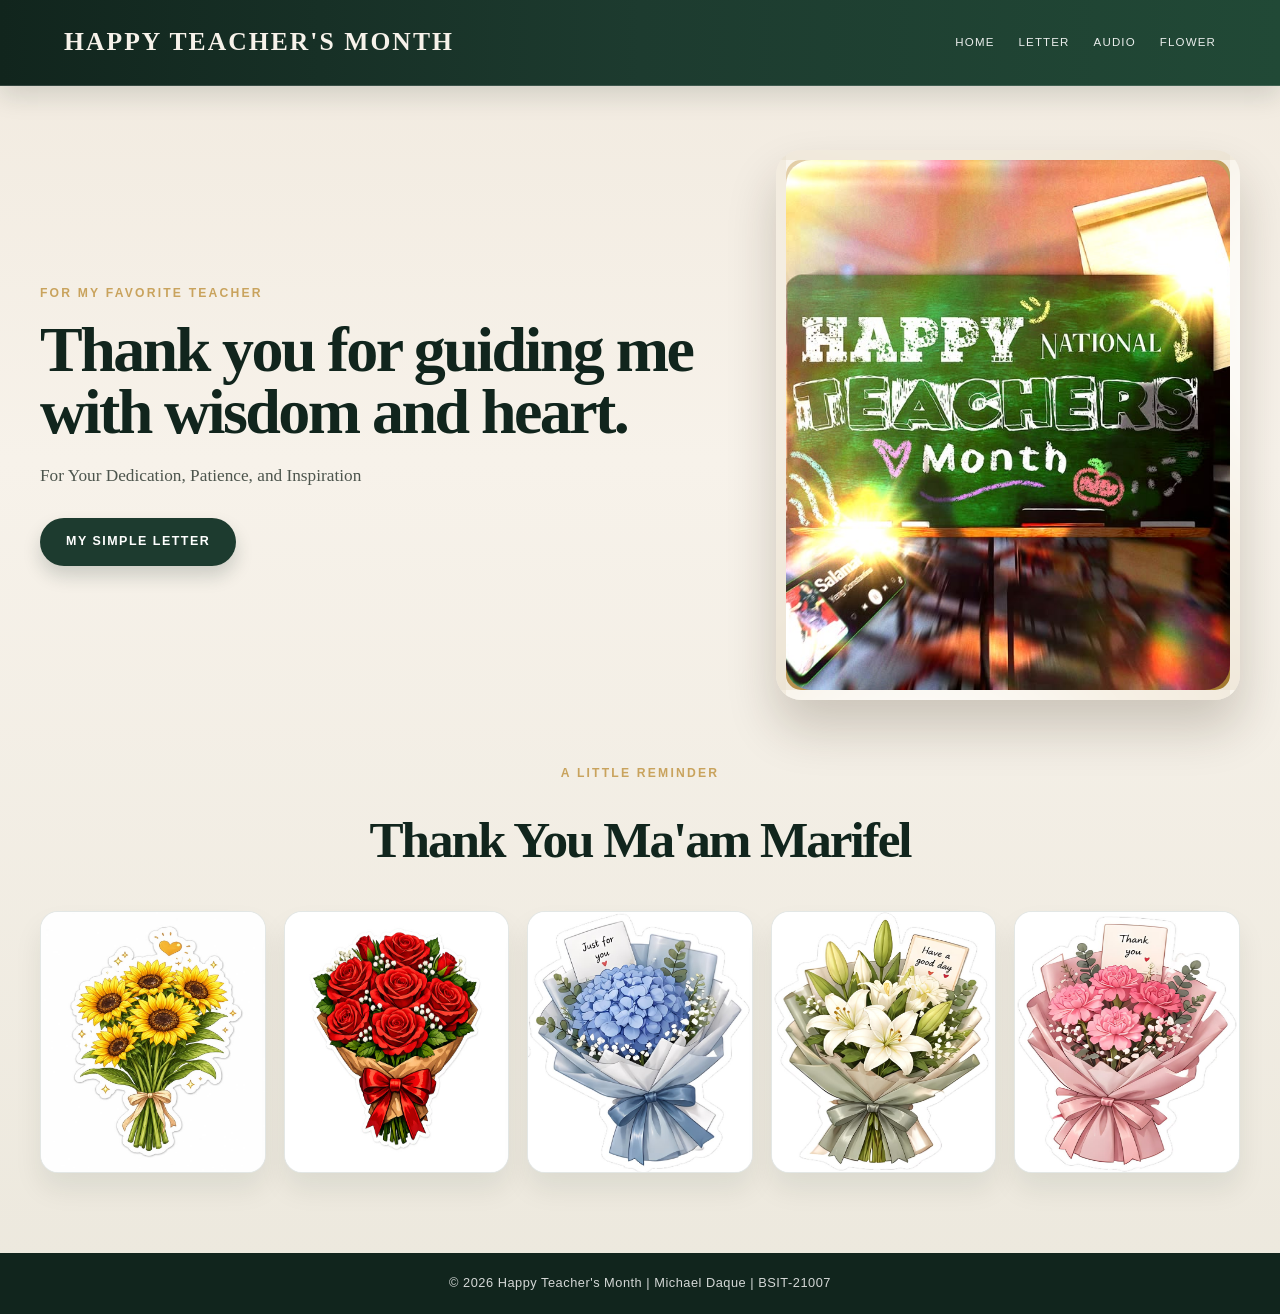
<file: index.html>
<!DOCTYPE html>
<html lang="en">
<head>
    <meta charset="UTF-8">
    <meta name="viewport" content="width=device-width, initial-scale=1.0">
    <title>Happy Teacher's Day</title>
    <link rel="stylesheet" href="style.css">
</head>
<body class="landing-page">
    <header class="topbar">
        <div class="brand">Happy Teacher's Month</div>
        <nav class="nav-links" aria-label="Main navigation">
            <a href="index.html">Home</a>
            <a href="main.html">Letter</a>
            <a href="#audio-panel" data-target="audio-panel">Audio</a>
            <a href="#flower-panel" data-target="flower-panel">Flower</a>
        </nav>
    </header>

    <main class="page-shell">
        <section id="audio-panel" class="content-panel">
            <div class="panel-header">
                <p class="eyebrow">A little music</p>
                <h2>Teacher's Day Audio</h2>
            </div>

            <div class="panel-audio-list">
                <div class="music-player">
                    <p class="music-label">Pwede na mangarap</p>
                    <audio controls preload="auto">
                        <source src="Lyca Gairanod - Meron din naman palang ganda ang buhay (Pwede nang mangarap) (Lyrics).mp3" type="audio/mpeg">
                        Your browser does not support the audio element.
                    </audio>
                </div>
                <div class="music-player">
                    <p class="music-label">Salamat Guro!</p>
                    <audio controls preload="auto">
                        <source src="SALAMAT GURO -TEACHER'S DAY 2026 SONG.mp3" type="audio/mpeg">
                        Your browser does not support the audio element.
                    </audio>
                </div>
            </div>
        </section>

        <section id="flower-panel" class="content-panel">
            <div class="panel-header">
                <p class="eyebrow">For your smile</p>
                <h2>Flowers for You</h2>
            </div>

            <div class="flower-grid">
                <figure class="flower-card">
                    <img src="Image 1.jpg" alt="Flower image 1">
                    <figcaption>For every lesson you planted with care.</figcaption>
                </figure>
                <figure class="flower-card">
                    <img src="Image 2.jpg" alt="Flower image 2">
                    <figcaption>For patience that made us bloom.</figcaption>
                </figure>
                <figure class="flower-card">
                    <img src="Image 3.jpg" alt="Flower image 3">
                    <figcaption>For kindness that stayed with us.</figcaption>
                </figure>
                <figure class="flower-card">
                    <img src="Image 4.jpg" alt="Flower image 4">
                    <figcaption>For the love you gave every day.</figcaption>
                </figure>
            </div>
        </section>

        <section class="hero home-content">
            <div class="hero-copy">
                <p class="eyebrow">For My Favorite Teacher</p>
                <h1>Thank you for guiding me with wisdom and heart.</h1>
                <p class="lead">
                    For Your Dedication, Patience, and Inspiration
                </p>
                <div class="hero-actions">
                    <a class="primary-btn" href="main.html">My Simple Letter</a>
                </div>
            </div>

            <div class="hero-art" aria-hidden="true">
                <div class="medallion">
                    <img src="Image 6.jpg" alt="Happy Teachers Day">
                </div>
            </div>
        </section>

        <section class="gallery-section home-content">
            <div class="section-heading">
                <p class="eyebrow">A little reminder</p>
                <h2>Thank You Ma'am Marifel</h2>
            </div>

            <div class="gallery-grid">
                <figure class="gallery-item">
                    <img src="Image 1.jpg" alt="Teacher 1"> 
                </figure>
                <figure class="gallery-item">
                    <img src="Image 2.jpg" alt="Teacher 2">
                </figure>
                <figure class="gallery-item">
                    <img src="Image 3.jpg" alt="Teacher 3">
                </figure>
                <figure class="gallery-item">
                    <img src="Image 4.jpg" alt="Teacher 4">
                </figure>
                <figure class="gallery-item">
                    <img src="Image 5.jpg" alt="Teacher 5">
                </figure>
            </div>
        </section>
    </main>

    <footer class="footer">
        <p>&copy; 2026 Happy Teacher's Month | Michael Daque | BSIT-21007</p>
    </footer>
</body>
</html>
</file>
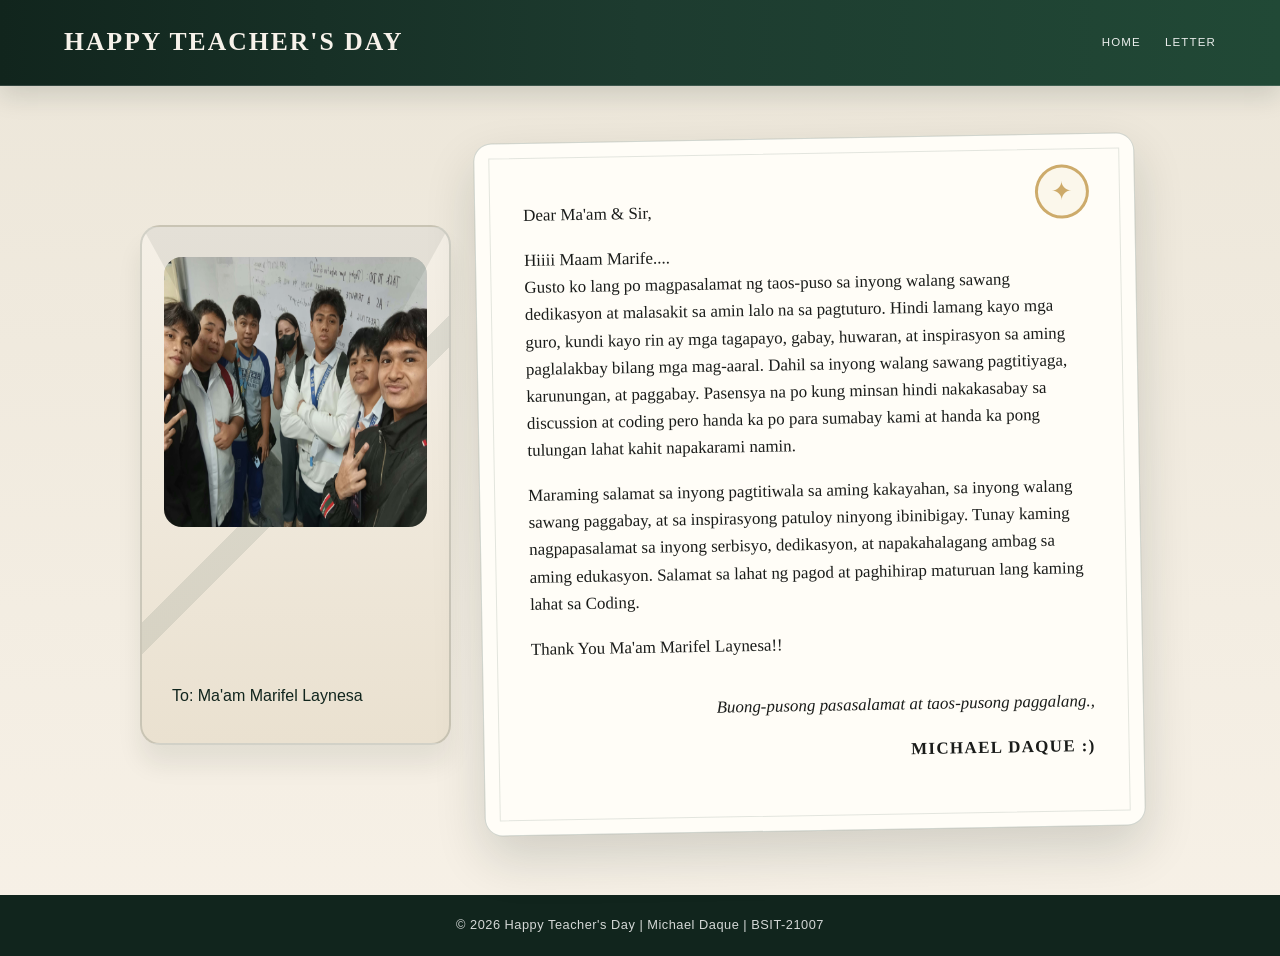
<file: main.html>
<!DOCTYPE html>
<html lang="en">
<head>
    <meta charset="UTF-8">
    <meta name="viewport" content="width=device-width, initial-scale=1.0">
    <title>Teacher's Day Letter</title>
    <link rel="stylesheet" href="style.css">
</head>
<body class="letter-page">
    <header class="topbar">
        <div class="brand">Happy Teacher's Day</div>
        <nav class="nav-links" aria-label="Main navigation">
            <a href="index.html">Home</a>
            <a href="main.html">Letter</a>
        </nav>
    </header>

    <main class="letter-layout">
        <div class="letter-envelope" aria-hidden="true">
            <div class="envelope-top">
                <img src="Image 7.jpg" alt="Main Picture">
            </div>
            <div class="address-box">
                <span>To: Ma'am Marifel Laynesa</span>
                
            </div>
        </div>

        <article class="letter-paper">
            <div class="seal">✦</div>
            <p class="salutation">Dear Ma'am & Sir,</p>

            <p>
                Hiiii Maam Marife.... <br> Gusto ko lang po magpasalamat ng taos-puso sa inyong walang sawang dedikasyon at malasakit sa amin lalo na sa pagtuturo. 
                Hindi lamang kayo mga guro, kundi kayo rin ay mga tagapayo, gabay, huwaran, at 
                inspirasyon sa aming paglalakbay bilang mga mag-aaral. Dahil sa inyong walang sawang
                pagtitiyaga, karunungan, at paggabay. Pasensya na po kung minsan hindi nakakasabay sa discussion at coding pero handa ka po para sumabay kami at handa ka pong tulungan lahat kahit napakarami namin.
            </p>

            <p>
                Maraming salamat sa inyong pagtitiwala 
                sa aming kakayahan, sa inyong walang sawang paggabay, at sa inspirasyong 
                patuloy ninyong ibinibigay. Tunay kaming nagpapasalamat sa inyong serbisyo, 
                dedikasyon, at napakahalagang ambag sa aming edukasyon. Salamat sa lahat ng pagod at paghihirap maturuan lang kaming lahat sa Coding.
            </p>
            <p>
                Thank You Ma'am Marifel Laynesa!!
            </p>


            <div class="closing-block">
                <p class="closing">Buong-pusong pasasalamat at taos-pusong paggalang.,</p>
                <p class="signature">Michael Daque :)</p>
            </div>
        </article>
    </main>

    <footer class="footer">
        <p>&copy; 2026 Happy Teacher's Day | Michael Daque | BSIT-21007</p>
    </footer>
</body>
</html>
</file>
<file: style.css>
:root {
    --forest: #1d3b2f;
    --forest-deep: #11251d;
    --olive: #6e7c5f;
    --gold: #c9a35d;
    --cream: #f6f1e7;
    --paper: #fffdf7;
    --ink: #1a1c1a;
    --muted: #4d554d;
    --line: rgba(20, 36, 31, 0.15);
    --shadow: rgba(17, 37, 29, 0.18);
}

* {
    margin: 0;
    padding: 0;
    box-sizing: border-box;
}

html {
    scroll-behavior: smooth;
}

body {
    font-family: Georgia, "Times New Roman", serif;
    background: linear-gradient(180deg, #f1eadf 0%, #f7f2ea 35%, #ece8dd 100%);
    color: var(--ink);
    line-height: 1.6;
}

img {
    max-width: 100%;
    display: block;
}

.topbar {
    display: flex;
    align-items: center;
    justify-content: space-between;
    padding: 22px clamp(20px, 5vw, 90px);
    background: linear-gradient(90deg, var(--forest-deep) 0%, var(--forest) 50%, #214936 100%);
    border-bottom: 1px solid rgba(255, 255, 255, 0.15);
    box-shadow: 0 10px 24px rgba(17, 37, 29, 0.14);
}

.brand {
    color: #f7f2ea;
    font-size: clamp(1.2rem, 2vw, 1.8rem);
    font-weight: 700;
    letter-spacing: 0.08em;
    text-transform: uppercase;
}

.nav-links {
    display: flex;
    align-items: center;
    gap: 24px;
}

.nav-links a {
    color: rgba(255, 255, 255, 0.9);
    text-decoration: none;
    text-transform: uppercase;
    letter-spacing: 0.1em;
    font-size: 0.72rem;
    font-family: Arial, Helvetica, sans-serif;
    transition: opacity 0.2s ease, transform 0.2s ease;
}

.nav-links a:hover {
    opacity: 1;
    transform: translateY(-1px);
}

.page-shell {
    width: min(1200px, calc(100% - 32px));
    margin: 0 auto;
}

.hero {
    display: grid;
    grid-template-columns: 1.2fr 0.8fr;
    align-items: center;
    gap: 40px;
    min-height: 72vh;
    padding: 64px 0 44px;
}

.hero-copy {
    max-width: 660px;
}

.eyebrow {
    margin-bottom: 16px;
    color: var(--gold);
    font-family: Arial, Helvetica, sans-serif;
    font-size: 0.76rem;
    font-weight: 700;
    letter-spacing: 0.18em;
    text-transform: uppercase;
}

.hero h1 {
    font-size: clamp(2.7rem, 5vw, 5rem);
    line-height: 0.96;
    letter-spacing: -0.04em;
    margin-bottom: 20px;
    color: var(--forest-deep);
}

.lead {
    font-size: 1.08rem;
    color: var(--muted);
    max-width: 560px;
}

.hero-actions {
    display: flex;
    flex-wrap: wrap;
    gap: 16px;
    margin-top: 28px;
}

.music-player {
    margin-top: 22px;
    padding: 16px 18px;
    border-radius: 16px;
    background: rgba(255, 255, 255, 0.38);
    border: 1px solid rgba(29, 59, 47, 0.12);
    box-shadow: 0 12px 24px rgba(17, 37, 29, 0.06);
    max-width: 420px;
}

.music-label {
    margin-bottom: 10px;
    color: var(--forest-deep);
    font-size: 0.7rem;
    letter-spacing: 0.16em;
    text-transform: uppercase;
    font-family: Arial, Helvetica, sans-serif;
    font-weight: 700;
}

.music-player audio {
    width: 100%;
    display: block;
    filter: sepia(10%) saturate(1.1) contrast(1.1);
}

.primary-btn {
    display: inline-flex;
    align-items: center;
    justify-content: center;
    padding: 14px 26px;
    border-radius: 999px;
    text-decoration: none;
    font-family: Arial, Helvetica, sans-serif;
    font-size: 0.78rem;
    font-weight: 700;
    letter-spacing: 0.12em;
    text-transform: uppercase;
    transition: transform 0.2s ease, box-shadow 0.2s ease;
    background: var(--forest);
    color: #fff;
    box-shadow: 0 10px 18px rgba(24, 45, 39, 0.18);
}

.primary-btn:hover {
    transform: translateY(-2px);
}

.hero-art {
    display: grid;
    place-items: center;
    width: 100%;
}

.medallion {
    position: relative;
    z-index: 1;
    width: min(100%, 500px);
    height: clamp(320px, 45vw, 550px);
    aspect-ratio: 1;
    border-radius: 25px;
    background: radial-gradient(circle at 30% 30%, #fffdf5 0%, #f1e7d1 30%, #d5b67d 52%, #a2782c 100%);
    border: 10px solid rgba(255, 255, 255, 0.8);
    display: flex;
    flex-direction: column;
    align-items: center;
    justify-content: center;
    text-align: center;
    box-shadow: 0 28px 50px rgba(44, 31, 8, 0.2);
    overflow: hidden;
}

.medallion img {
    width: 100%;
    height: 100%;
    object-fit: cover;
    object-position: center;
    border-radius: 25px;
    display: block;
}

.medallion span {
    display: block;
    font-size: clamp(0.8rem, 1.5vw, 1.2rem);
    letter-spacing: 0.18em;
    text-transform: uppercase;
    font-family: Arial, Helvetica, sans-serif;
    color: #2a2216;
}

.medallion strong {
    display: block;
    margin-top: 12px;
    font-size: clamp(2.1rem, 4vw, 3.2rem);
    letter-spacing: 0.08em;
    color: var(--forest-deep);
}

.content-panel {
    display: none;
    width: min(1000px, calc(100% - 32px));
    margin: 48px auto 64px;
    padding: clamp(30px, 4vw, 48px);
    background: rgba(255, 255, 255, 0.6);
    border: 1px solid rgba(29, 59, 47, 0.12);
    border-radius: 22px;
    box-shadow: 0 22px 40px rgba(17, 37, 29, 0.08);
}

#audio-panel:target,
#flower-panel:target {
    display: block;
}

#audio-panel:target ~ .home-content,
#flower-panel:target ~ .home-content {
    display: none;
}

.gallery-section {
    padding: 20px 0 80px;
}

.section-heading {
    text-align: center;
    margin-bottom: 30px;
}

.section-heading h2 {
    font-size: clamp(2.1rem, 4vw, 3.2rem);
    color: var(--forest-deep);
    letter-spacing: -0.04em;
}

.gallery-grid {
    display: grid;
    grid-template-columns: repeat(5, minmax(0, 1fr));
    gap: 18px;
}

.gallery-item {
    overflow: hidden;
    border-radius: 18px;
    border: 1px solid rgba(29, 59, 47, 0.12);
    background: #fff;
    box-shadow: 0 16px 28px rgba(17, 37, 29, 0.08);
}

.gallery-item img {
    width: 100%;
    height: 260px;
    object-fit: fill;
    transition: transform 0.25s ease;
}

.gallery-item:hover img {
    transform: scale(1.05);
}

.content-panel {
    display: none;
    width: min(1000px, calc(100% - 32px));
    margin: 48px auto 64px;
    padding: clamp(30px, 4vw, 48px);
    background: rgba(255, 255, 255, 0.6);
    border: 1px solid rgba(29, 59, 47, 0.12);
    border-radius: 22px;
    box-shadow: 0 22px 40px rgba(17, 37, 29, 0.08);
}

.content-panel.active {
    display: block;
}

.panel-header {
    text-align: center;
    margin-bottom: 30px;
}

.panel-header h2 {
    font-size: clamp(2rem, 4vw, 3rem);
    color: var(--forest-deep);
    letter-spacing: -0.03em;
}

.panel-audio-list {
    display: grid;
    gap: 22px;
    justify-items: center;
    max-width: 700px;
    margin: 0 auto;
}

.music-player {
    width: min(100%, 620px);
    padding: 18px 18px 16px;
    border-radius: 20px;
    background: linear-gradient(180deg, rgba(255,255,255,0.8), rgba(244,235,220,0.9));
    border: 1px solid rgba(29, 59, 47, 0.12);
    box-shadow: 0 12px 24px rgba(17, 37, 29, 0.08);
}

.music-player audio {
    width: 100%;
    display: block;
    margin-top: 8px;
    border-radius: 12px;
    background: #fff;
}

.flower-grid {
    display: grid;
    grid-template-columns: repeat(4, minmax(0, 1fr));
    gap: 20px;
}

.flower-card {
    background: linear-gradient(180deg, #fffdf9 0%, #f4ebdc 100%);
    border: 1px solid rgba(29, 59, 47, 0.12);
    border-radius: 18px;
    overflow: hidden;
    box-shadow: 0 12px 20px rgba(17, 37, 29, 0.06);
}

.flower-card img {
    width: 100%;
    height: 240px;
    object-fit: fill;
    display: block;
}

.flower-card figcaption {
    color: var(--muted);
    font-size: 0.96rem;
    line-height: 1.6;
    padding: 16px 14px 18px;
    text-align: center;
}

.footer {
    background: var(--forest-deep);
    padding: 20px 16px;
    text-align: center;
    color: rgba(255, 255, 255, 0.82);
    font-family: Arial, Helvetica, sans-serif;
    font-size: 0.8rem;
    letter-spacing: 0.04em;
}

.letter-page {
    background: linear-gradient(180deg, #ece6d9 0%, #f7f1e7 100%);
}

.letter-layout {
    width: min(1000px, calc(100% - 32px));
    margin: 52px auto 64px;
    display: grid;
    grid-template-columns: 0.8fr 1.7fr;
    gap: 28px;
    align-items: center;
}

.letter-envelope {
    position: relative;
    height: 520px;
    background: linear-gradient(180deg, #f5f0e7 0%, #eae1d0 100%);
    border: 2px solid rgba(27, 43, 36, 0.16);
    border-radius: 20px;
    padding: 22px;
    box-shadow: 0 20px 25px rgba(28, 37, 31, 0.08);
    overflow: hidden;
}

.letter-envelope::before,
.letter-envelope::after {
    content: "";
    position: absolute;
    inset: 0;
}

.letter-envelope::before {
    background: linear-gradient(135deg, transparent 0 48%, rgba(29, 59, 47, 0.1) 48% 52%, transparent 52% 100%);
    pointer-events: none;
}

.letter-envelope::after {
    clip-path: polygon(0 0, 100% 0, 50% 54%);
    background: rgba(28, 41, 33, 0.08);
    top: 0;
    left: 0;
    width: 100%;
    height: 100%;
}

.envelope-top {
    position: relative;
    width: 100%;
    height: 270px;
    margin: 8px auto 22px;
    border-radius: 18px;
    overflow: hidden;
    background: linear-gradient(180deg, rgba(29, 59, 47, 0.08), rgba(29, 59, 47, 0.02));
    box-shadow: inset 0 0 0 1px rgba(29, 59, 47, 0.08);
}

.envelope-top img {
    width: 100%;
    height: 100%;
    object-fit: fill;
    object-position: center;
    display: block;
}

.address-box {
    position: absolute;
    left: 30px;
    bottom: 34px;
    display: flex;
    flex-direction: column;
    gap: 8px;
    color: var(--forest-deep);
    font-size: 1rem;
    font-family: Arial, Helvetica, sans-serif;
}

.address-box strong {
    font-size: 1.4rem;
    font-family: Georgia, "Times New Roman", serif;
}

.letter-paper {
    position: relative;
    background: var(--paper);
    border: 1px solid rgba(29, 59, 47, 0.2);
    border-radius: 18px;
    box-shadow: 0 22px 50px rgba(17, 37, 29, 0.16);
    padding: clamp(28px, 4vw, 48px);
    min-height: 520px;
    transform: rotate(-1deg);
}

.letter-paper::before {
    content: "";
    position: absolute;
    inset: 14px;
    border: 1px solid rgba(29, 59, 47, 0.12);
    pointer-events: none;
}

.seal {
    position: absolute;
    right: 45px;
    top: 30px;
    width: 54px;
    height: 54px;
    border-radius: 50%;
    border: 3px solid rgba(201, 163, 93, 0.9);
    color: rgba(201, 163, 93, 0.92);
    display: grid;
    place-items: center;
    font-size: 1.6rem;
    background: rgba(201, 163, 93, 0.07);
}

.salutation {
    margin-top: 10px;
    margin-bottom: 22px;
    font-size: clamp(1.5rem, 2.2vw, 2.2rem);
    color: var(--forest-deep);
}

.letter-paper p {
    color: var(--ink);
    font-size: 1.06rem;
    margin-bottom: 18px;
}

.closing-block {
    margin-top: 34px;
    text-align: right;
}

.closing {
    margin-bottom: 8px;
    font-style: italic;
}

.signature {
    font-weight: 700;
    letter-spacing: 0.08em;
    text-transform: uppercase;
    color: var(--forest-deep);
}

@media (max-width: 820px) {
    .hero {
        grid-template-columns: 1fr;
        text-align: center;
        padding-top: 48px;
    }

    .hero-copy {
        max-width: 100%;
    }

    .hero-art {
        width: 100%;
    }

    .medallion {
        width: min(78vw, 420px);
        height: min(88vw, 460px);
    }

    .hero-actions {
        justify-content: center;
    }

    .gallery-grid,
    .letter-layout,
    .flower-grid {
        grid-template-columns: 1fr;
    }

    .gallery-grid {
        grid-template-columns: repeat(2, minmax(0, 1fr));
    }

    .letter-envelope {
        order: 2;
        height: 380px;
    }

    .letter-paper {
        order: 1;
    }
}

@media (max-width: 560px) {
    .topbar {
        flex-direction: column;
        gap: 12px;
    }

    .nav-links {
        gap: 14px;
        flex-wrap: wrap;
        justify-content: center;
    }

    .brand {
        text-align: center;
    }

    .hero h1 {
        font-size: 2.5rem;
    }

    .medallion {
        width: min(82vw, 320px);
        height: min(92vw, 360px);
    }

    .primary-btn {
        width: 100%;
    }

    .gallery-grid,
    .flower-grid {
        grid-template-columns: 1fr;
    }
}
</file>
